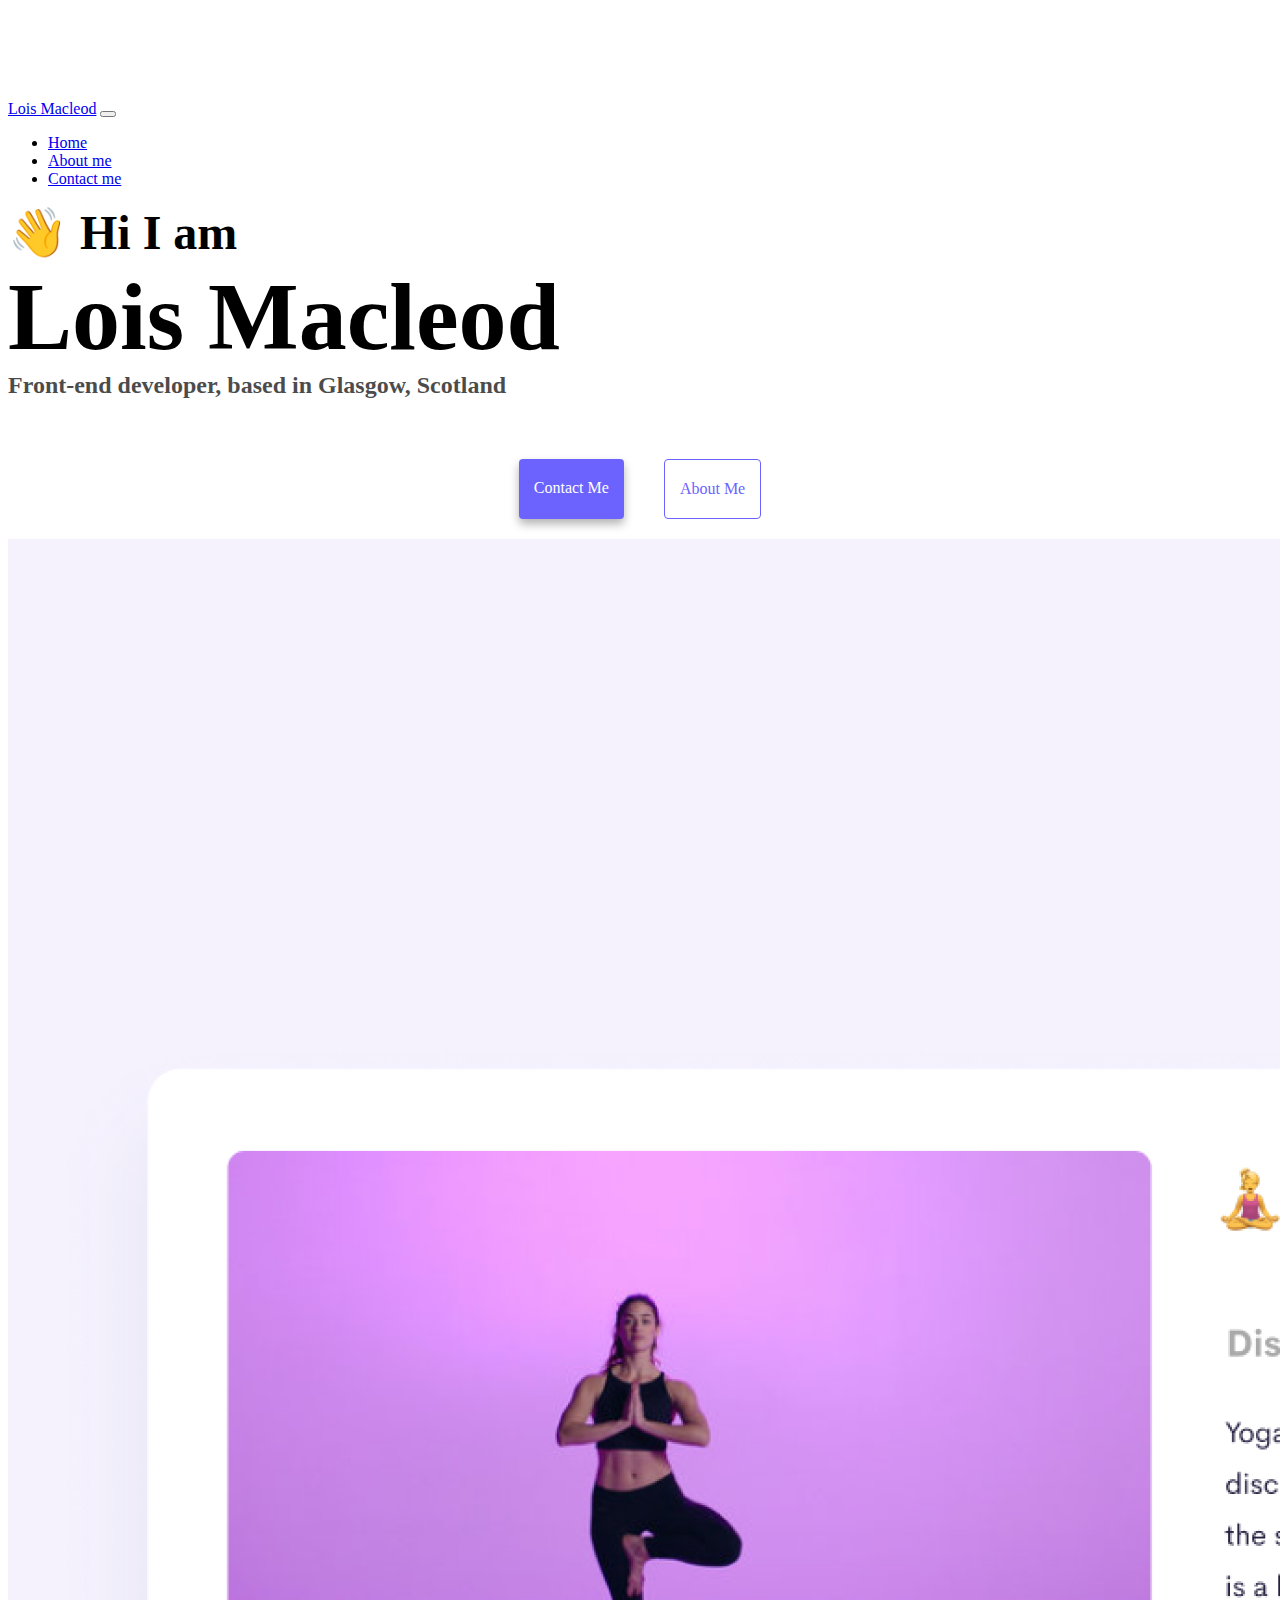
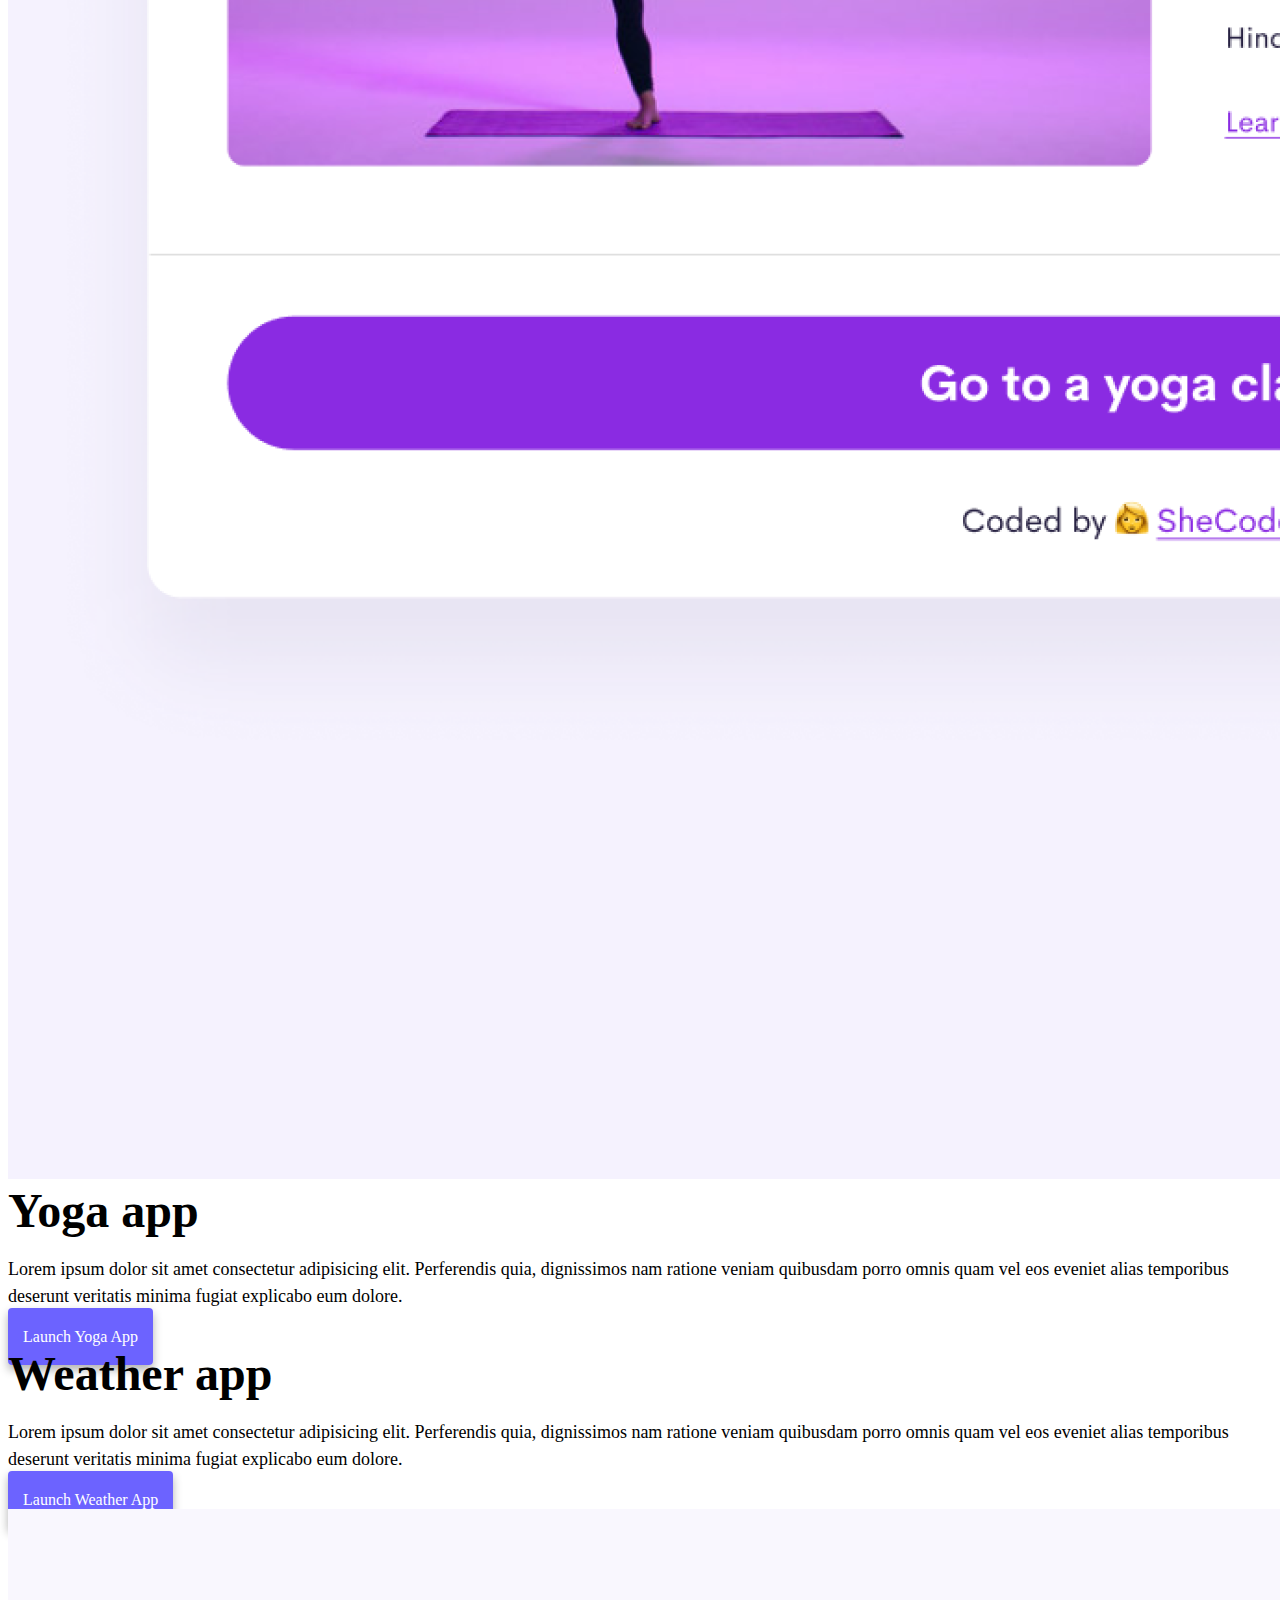
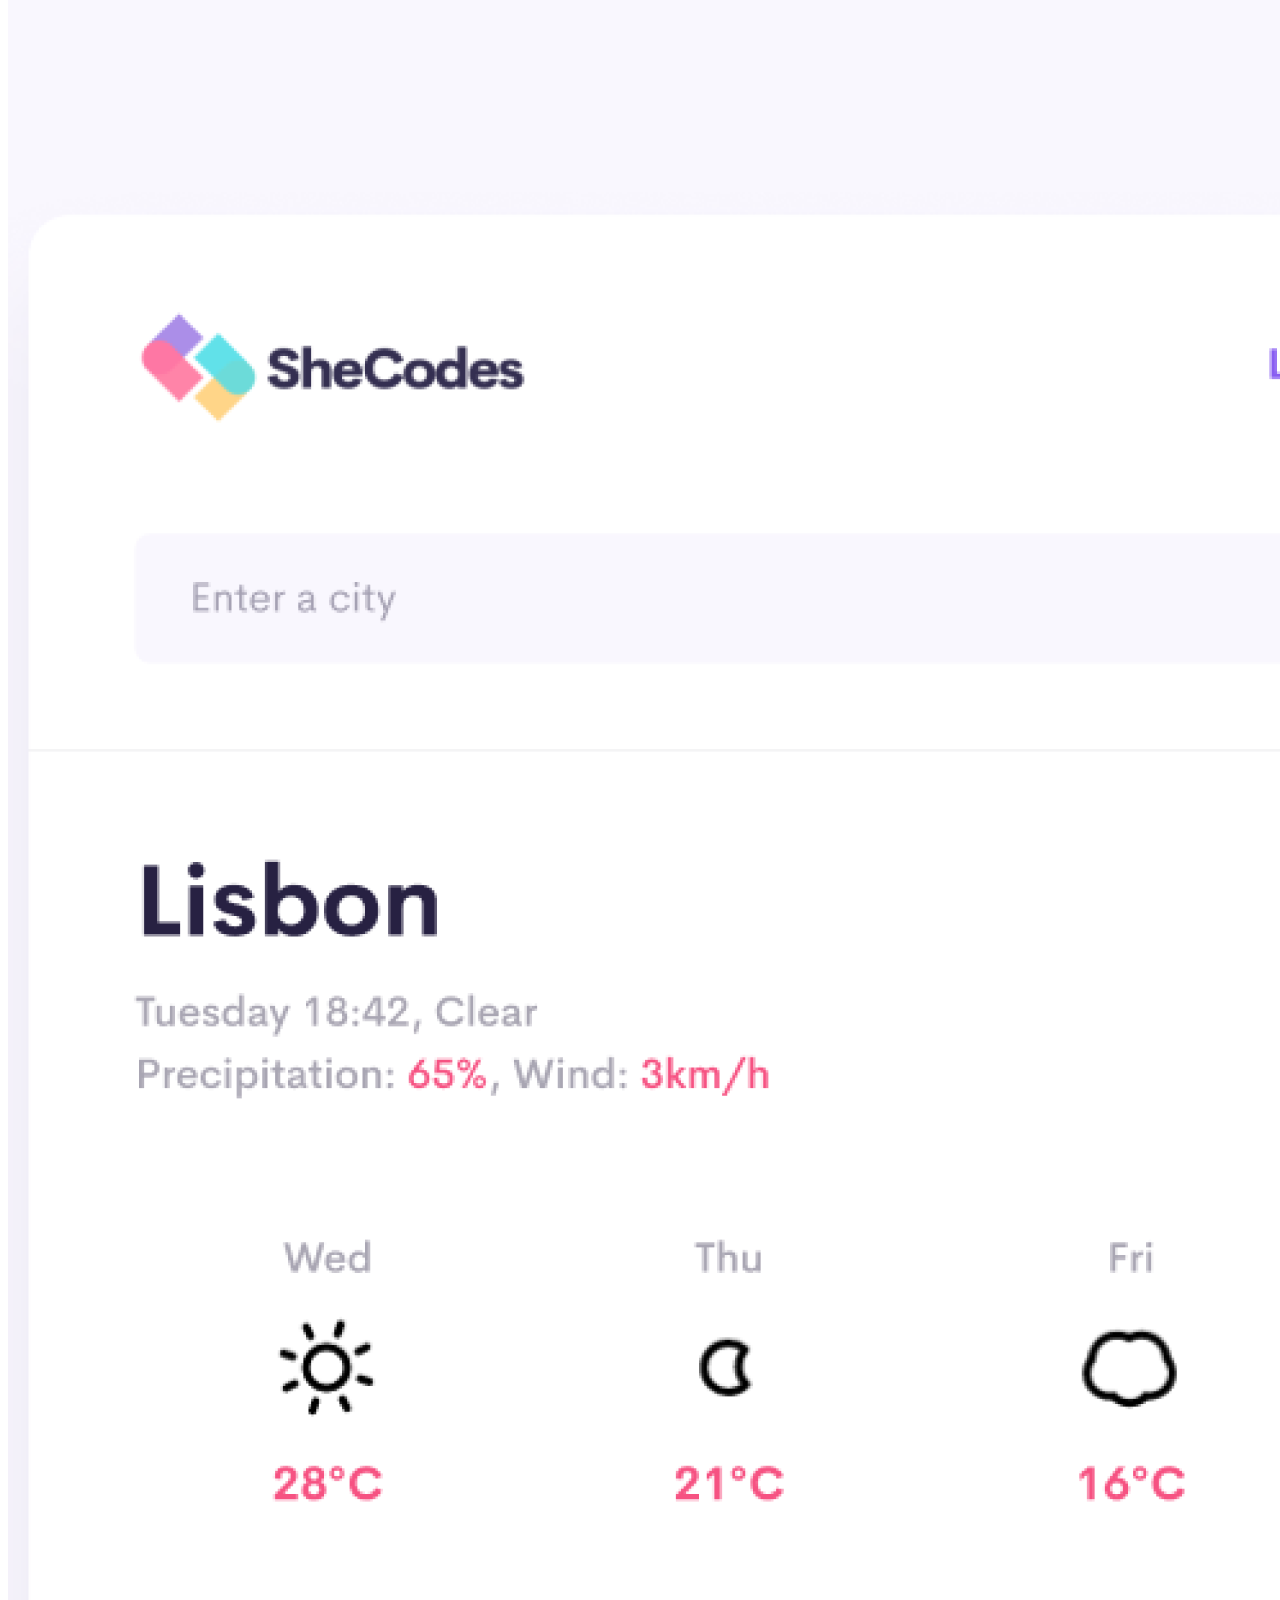
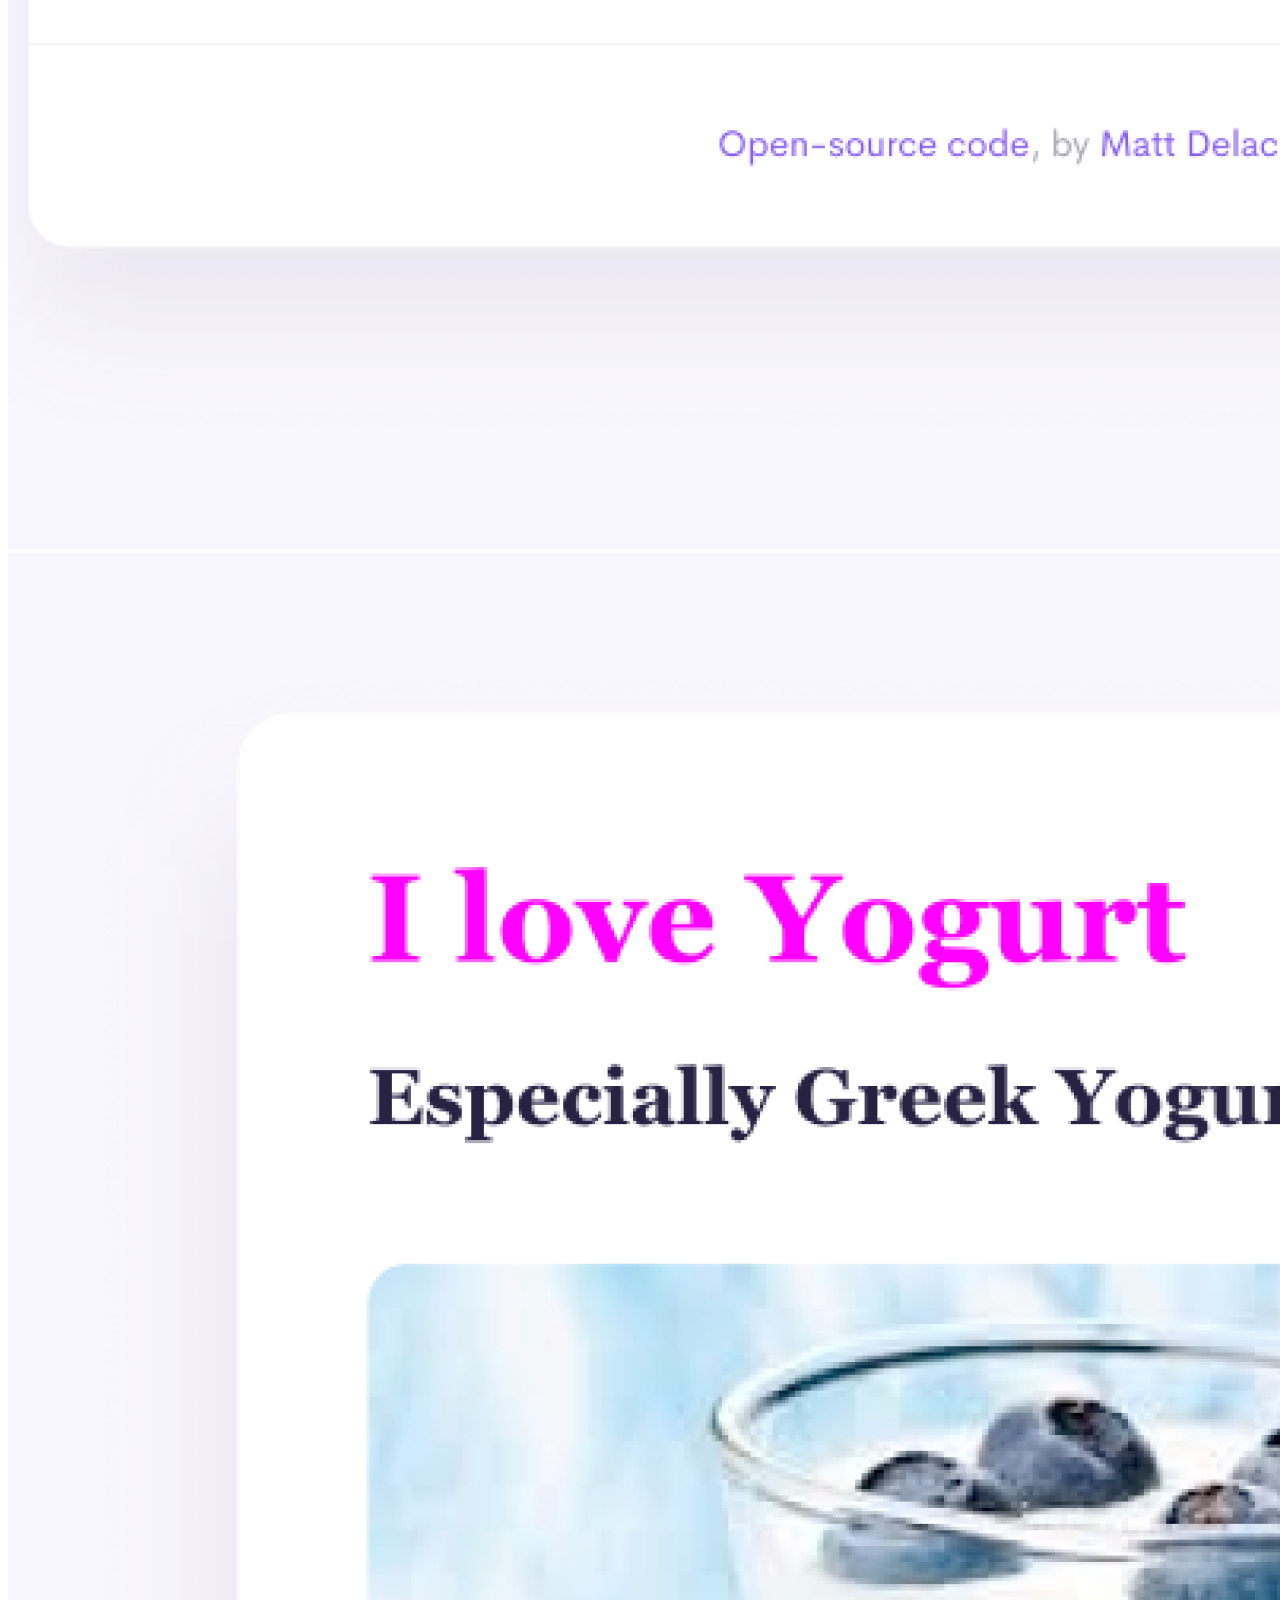
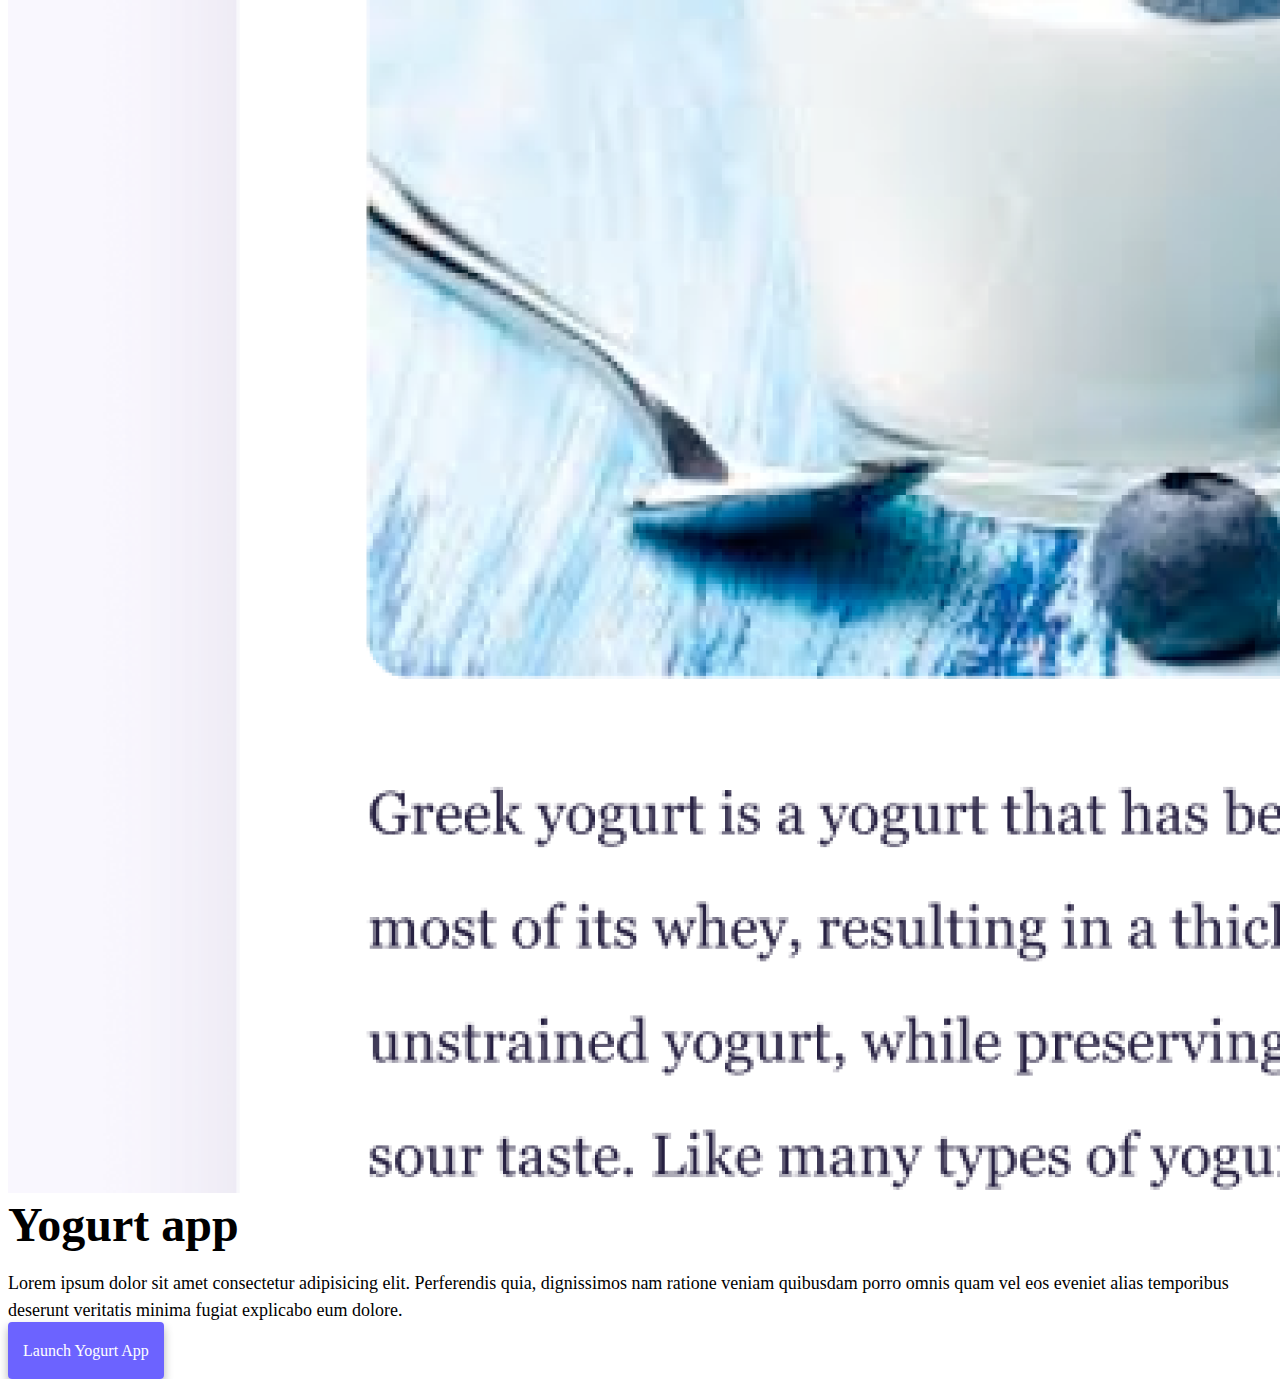
<file: index.html>
<!DOCTYPE html>
<html lang="en">
  <head>
    <meta charset="UTF-8" />
    <meta http-equiv="X-UA-Compatible" content="IE=edge" />
    <meta name="description" content="Lois Macleod Front End Developer Glasgow Scotland">
    <meta name="viewport" content="width=device-width, initial-scale=1.0" />
    <title>Lois Macleod - Front-end Developer</title>
    <link
      href="https://cdn.jsdelivr.net/npm/bootstrap@5.0.0-beta2/dist/css/bootstrap.min.css"
      rel="stylesheet"
      integrity="sha384-BmbxuPwQa2lc/FVzBcNJ7UAyJxM6wuqIj61tLrc4wSX0szH/Ev+nYRRuWlolflfl"
      crossorigin="anonymous"
    />
    <script
      src="https://cdn.jsdelivr.net/npm/bootstrap@5.0.0-beta2/dist/js/bootstrap.bundle.min.js"
      integrity="sha384-b5kHyXgcpbZJO/tY9Ul7kGkf1S0CWuKcCD38l8YkeH8z8QjE0GmW1gYU5S9FOnJ0"
      crossorigin="anonymous"
    ></script>
    <link rel="stylesheet" href="style.css" />
  </head>
  <body>
    <nav class="navbar navbar-expand-lg navbar-light bg-light fixed-top">
      <div class="container">
        <a class="navbar-brand" href="index.html" title="Lois Macleod - Front-end Developer">Lois Macleod</a>
        <button
          class="navbar-toggler"
          type="button"
          data-bs-toggle="collapse"
          data-bs-target="#navbarNav"
          aria-controls="navbarNav"
          aria-expanded="false"
          aria-label="Toggle navigation"
        >
          <span class="navbar-toggler-icon"></span>
        </button>
        <div class="collapse navbar-collapse" id="navbarNav">
          <ul class="navbar-nav">
            <li class="nav-item">
              <a class="nav-link active" aria-current="page" href="index.html" title="Lois Macleod Homepage"
                >Home</a
              >
            </li>
            <li class="nav-item">
              <a class="nav-link" href="about.html" title="About Lois Macleod">About me</a>
            </li>
            <li class="nav-item">
              <a class="nav-link" href="about.html#contact" title="Contact Lois Macleod">Contact me</a>
            </li>
          </ul>
        </div>
      </div>
    </nav>
    <h2 class="text-center">👋 Hi I am</h2>
    <h1 class="text-center">Lois Macleod</h1>
    <h3 class="text-center">Front-end developer, based in Glasgow, Scotland
    </h3>
    <div class="navigation-links mb-5">
      <a href="about.html#contact" class="primary-link" title="Contact Lois Macleod">Contact me</a>
      <a href="about.html" class="secondary-link" title="About Lois Macleod">About me</a>
    </div>
    <div class="container">
      <div class="row">
        <div class="col-6">
          <img src="images/yoga.png" class="img-fluid rounded" alt="yoga app"/>
        </div>
        <div class="col-6">
          <h2 class="mb-3">Yoga app</h2>
          <p>
            Lorem ipsum dolor sit amet consectetur adipisicing elit. Perferendis
            quia, dignissimos nam ratione veniam quibusdam porro omnis quam vel
            eos eveniet alias temporibus deserunt veritatis minima fugiat
            explicabo eum dolore.
          </p>
          <div class="mt-5">
            <a href="#" class="primary-link" title="Yoga App Launcher">Launch Yoga App</a>
          </div>
        </div>
      </div>
      <div class="row mt-5">
        <div class="col-6">
          <h2 class="mb-3">Weather app</h2>
          <p>
            Lorem ipsum dolor sit amet consectetur adipisicing elit. Perferendis
            quia, dignissimos nam ratione veniam quibusdam porro omnis quam vel
            eos eveniet alias temporibus deserunt veritatis minima fugiat
            explicabo eum dolore.
          </p>
          <div class="mt-5">
            <a href="#" class="primary-link" title="Weather App Launcher">Launch Weather App</a>
          </div>
        </div>
        <div class="col-6">
          <img src="images/weather.png" class="img-fluid rounded" alt="weather app"/>
        </div>
      </div>
      <div class="row mt-5">
        <div class="col-6">
          <img src="images/yogurt.png" class="img-fluid rounded" alt="yogurt app"/>
        </div>
        <div class="col-6">
          <h2 class="mb-3">Yogurt app</h2>
          <p>
            Lorem ipsum dolor sit amet consectetur adipisicing elit. Perferendis
            quia, dignissimos nam ratione veniam quibusdam porro omnis quam vel
            eos eveniet alias temporibus deserunt veritatis minima fugiat
            explicabo eum dolore.
          </p>
          <div class="mt-5">
            <a href="#" class="primary-link" title="Yogurt App Launcher">Launch Yogurt App</a>
          </div>
        </div>
      </div>
    </div>
  </body>
</html>
</file>
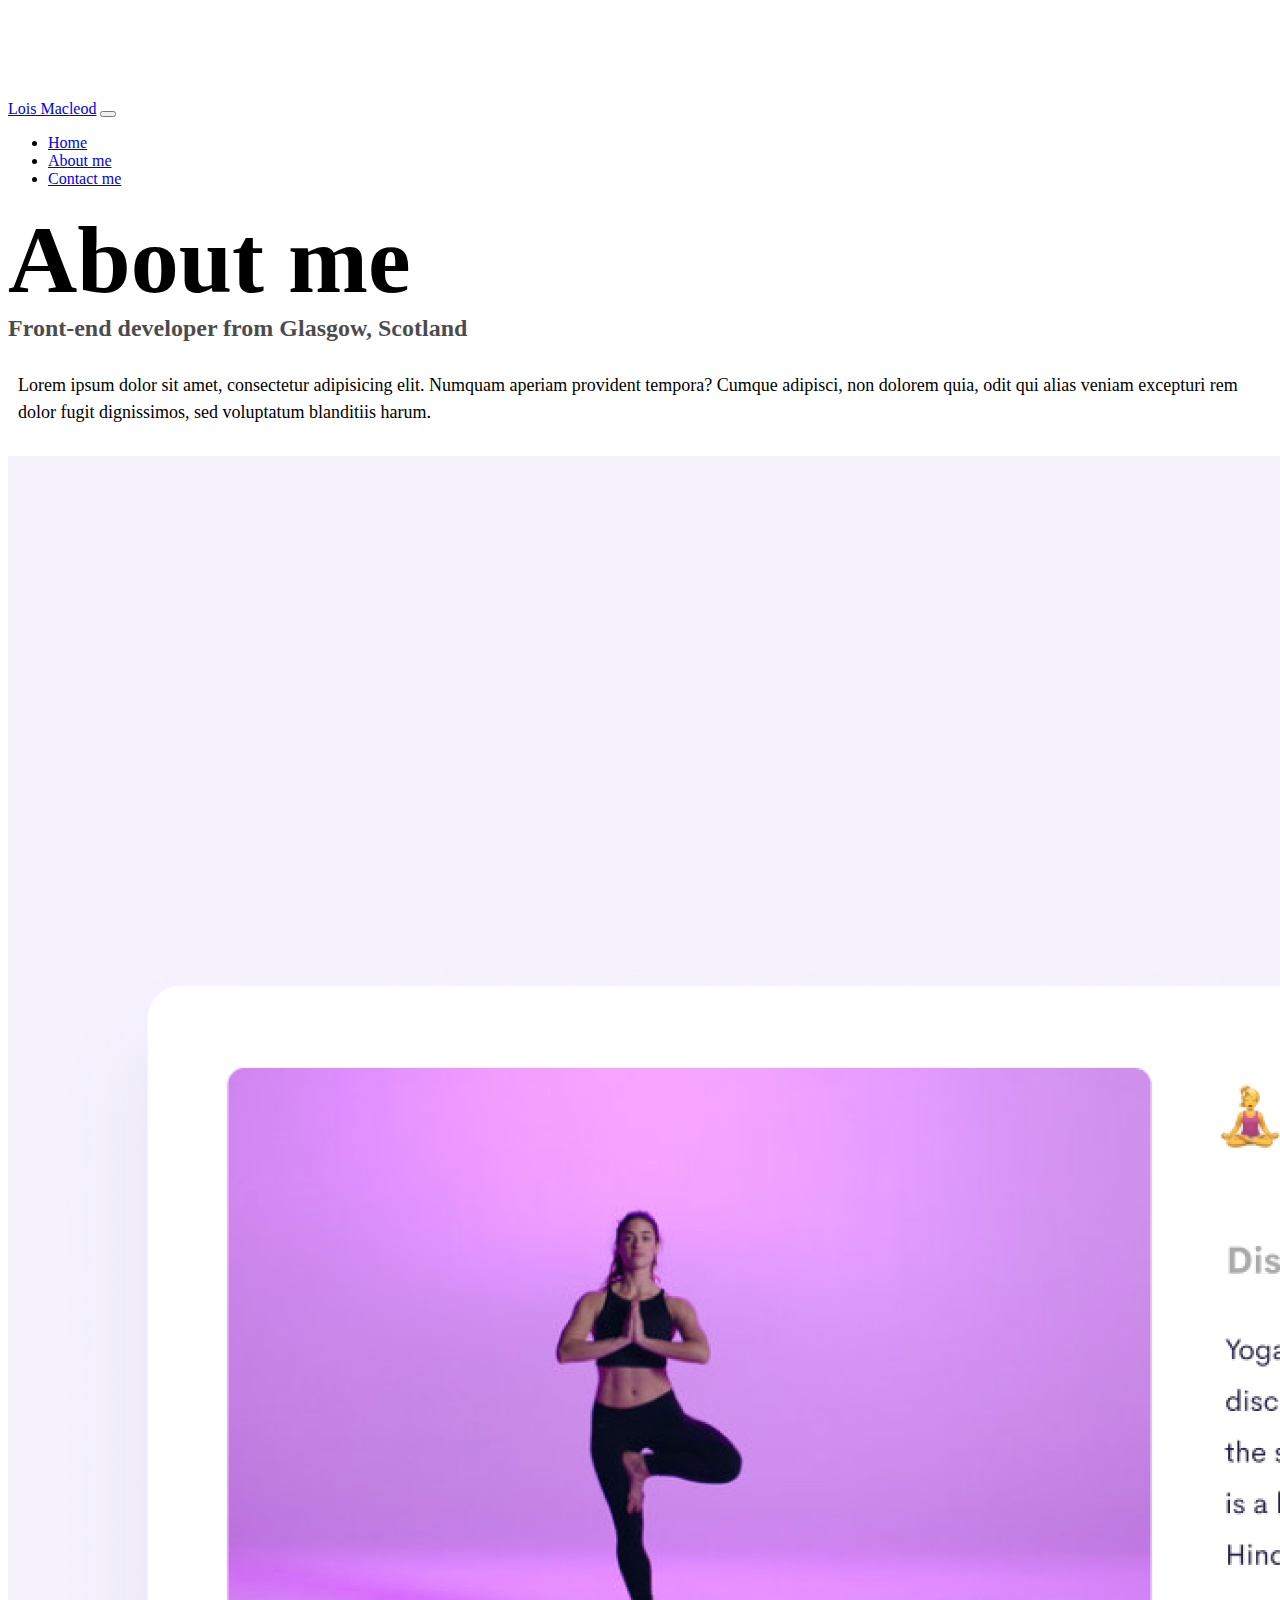
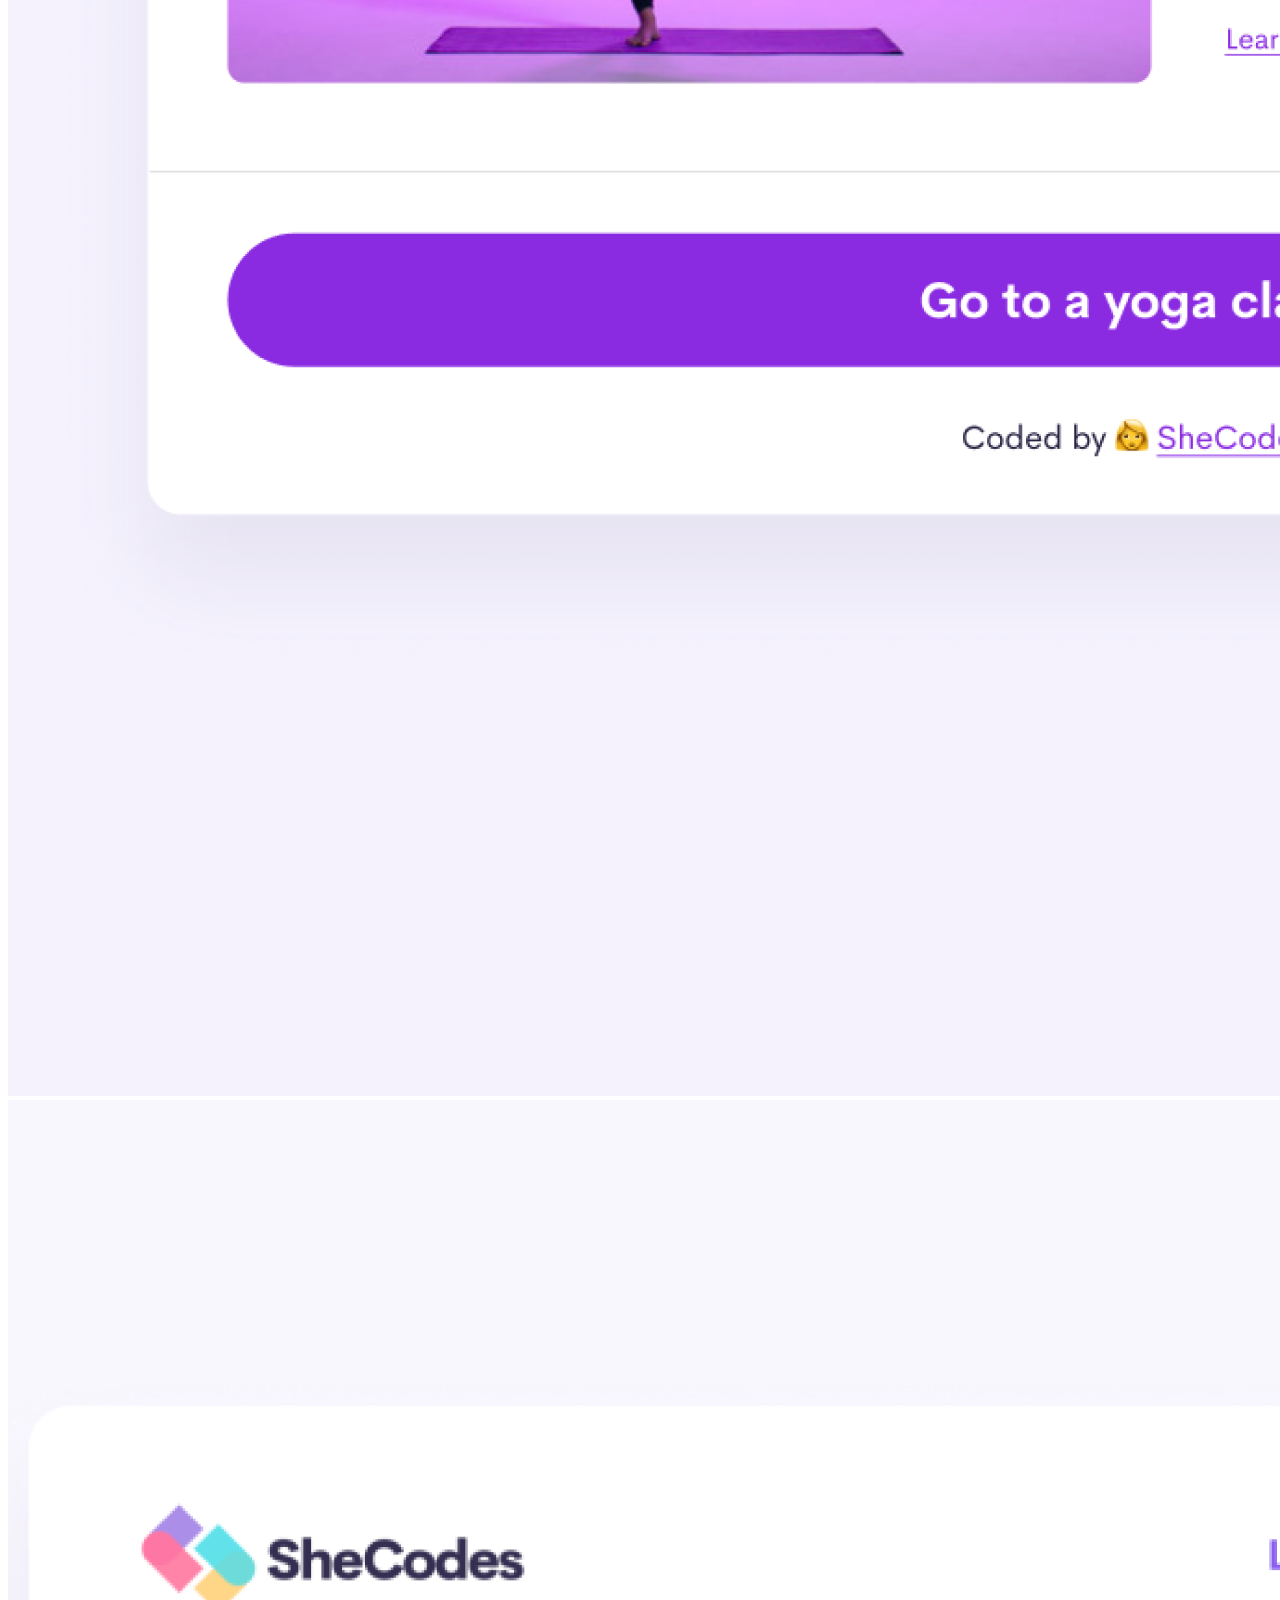
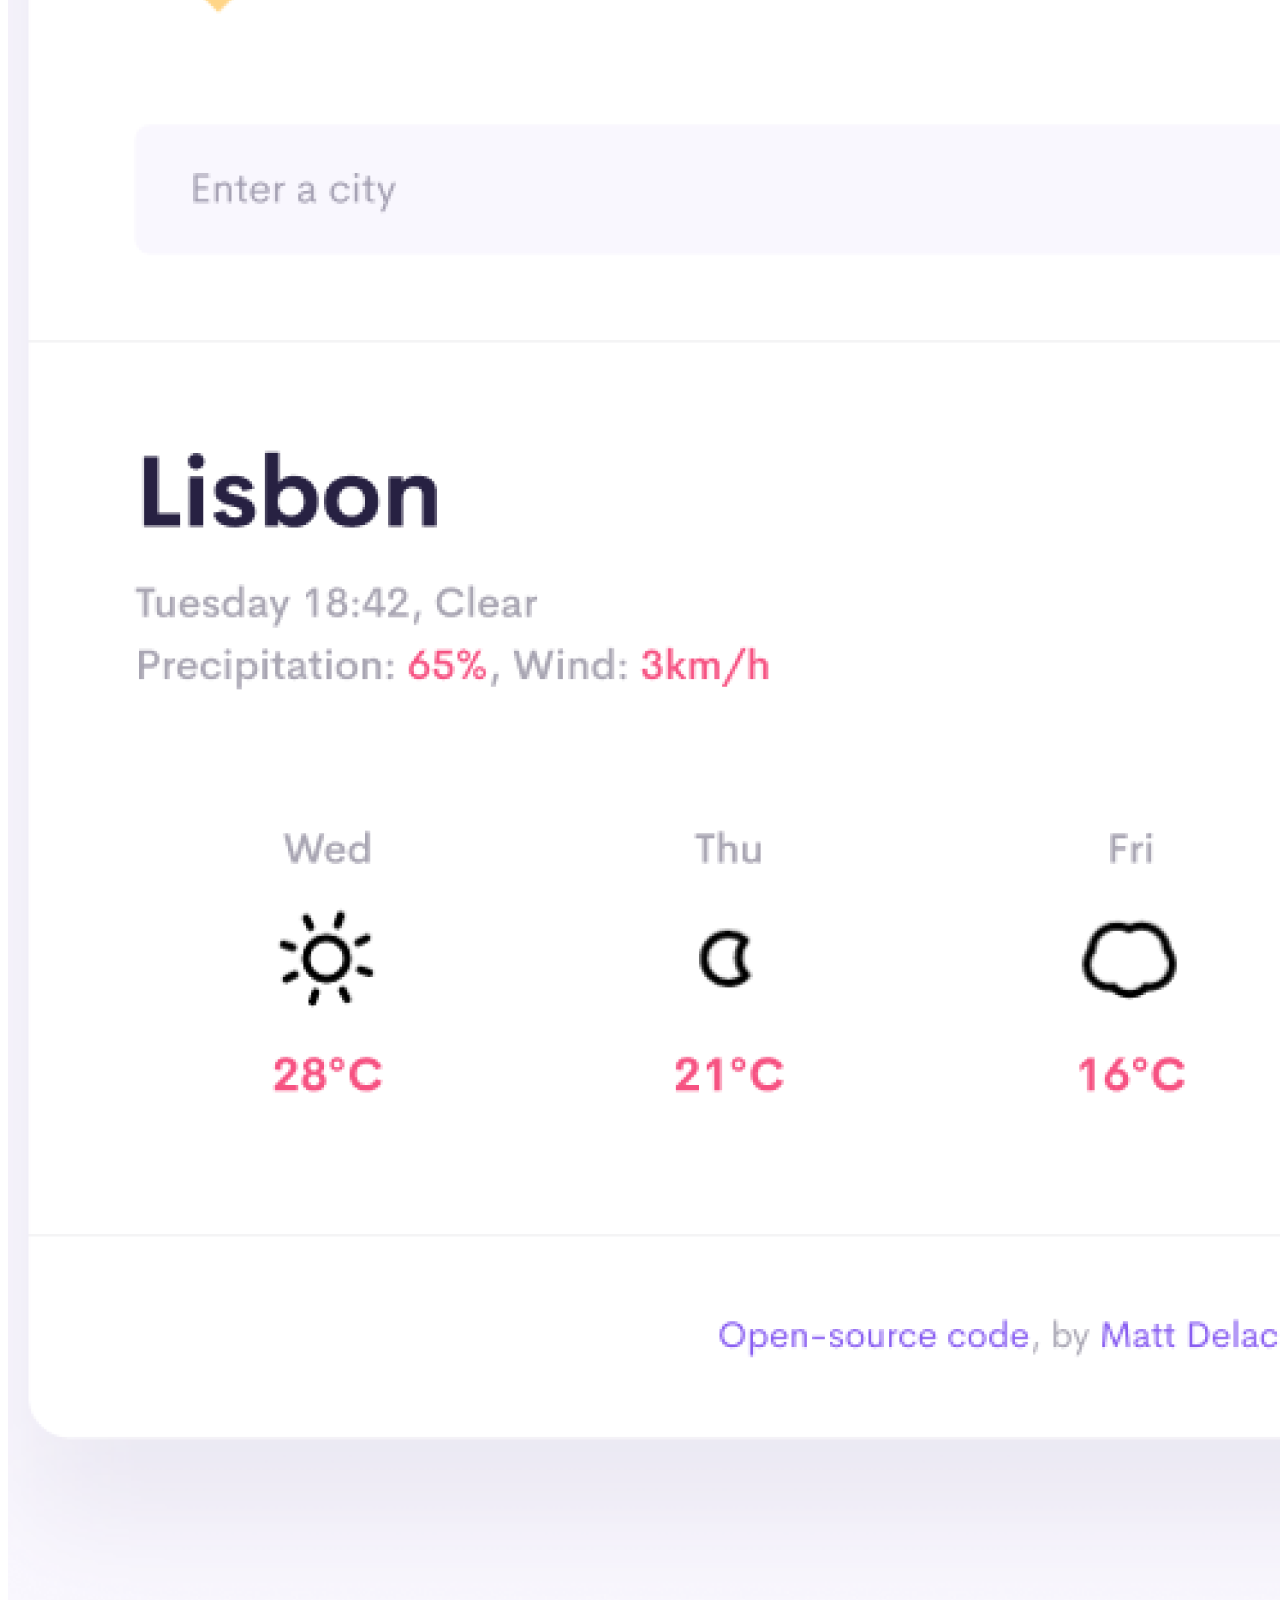
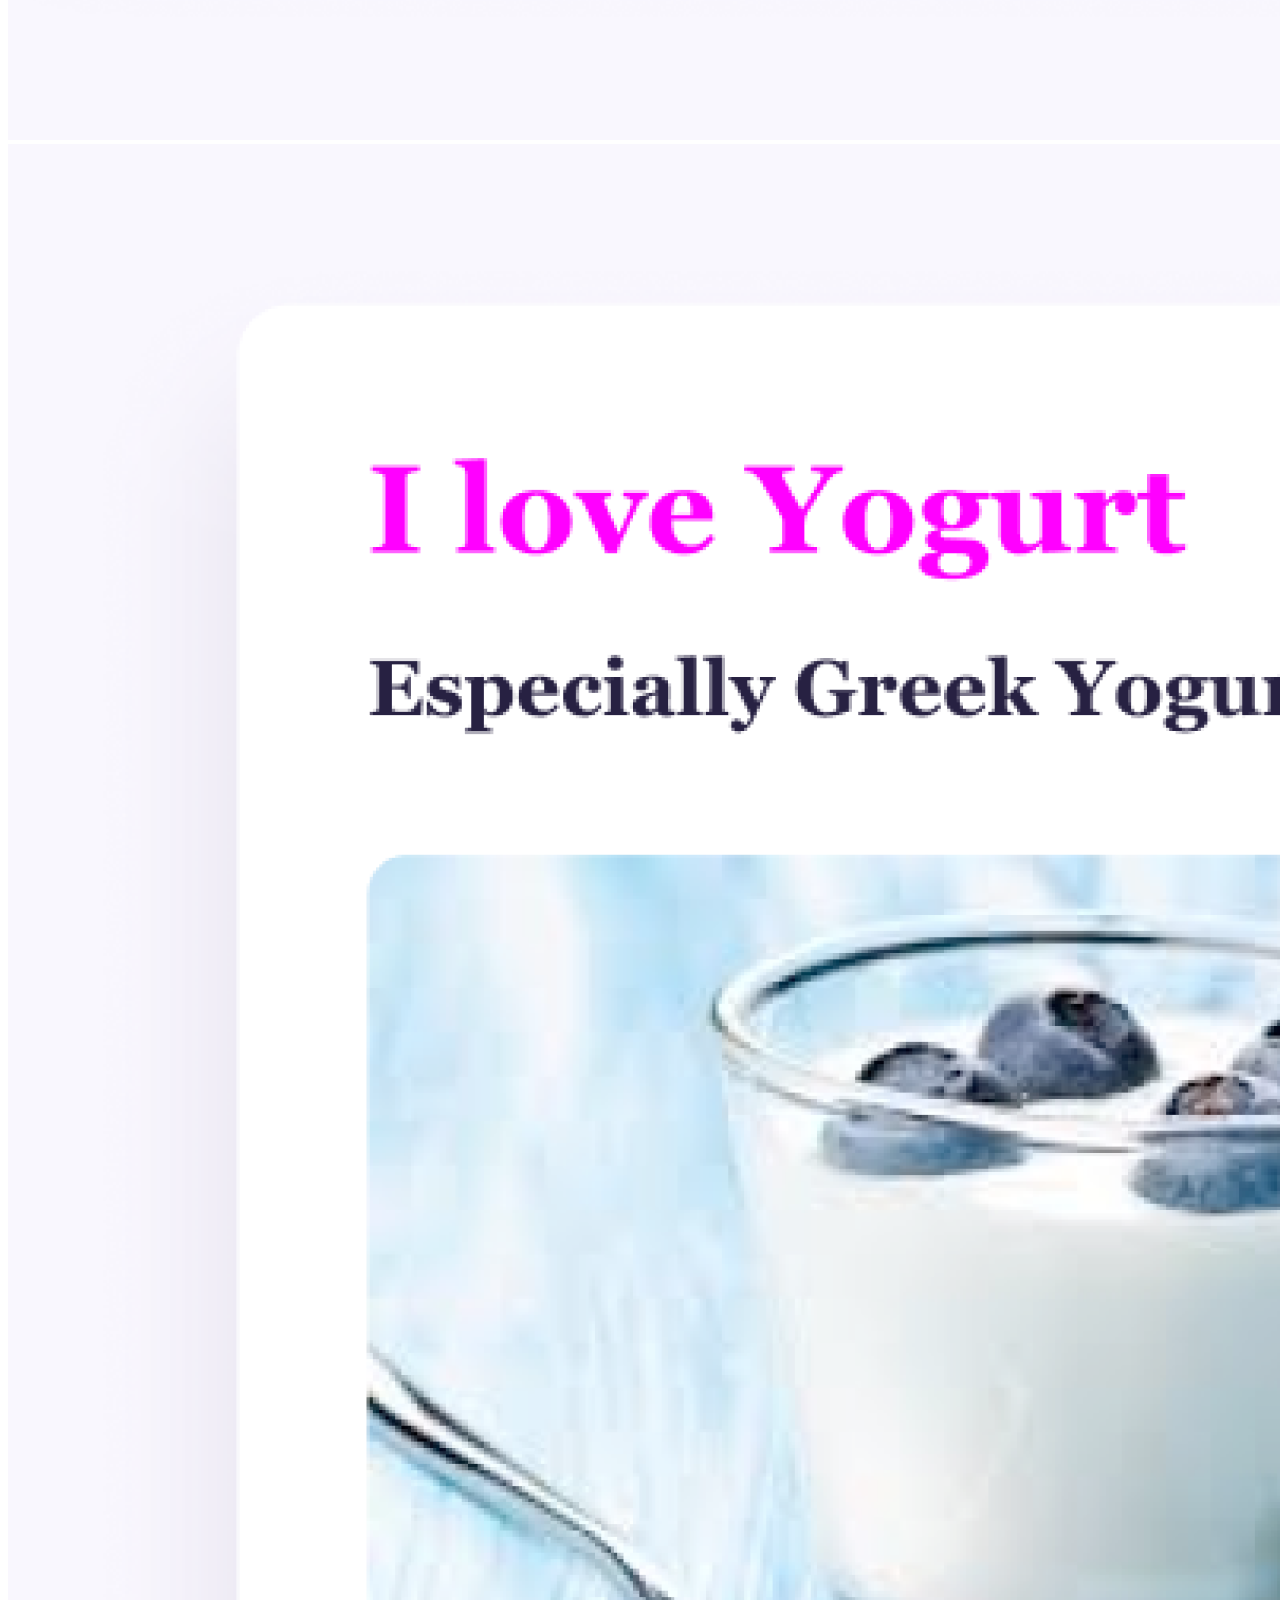
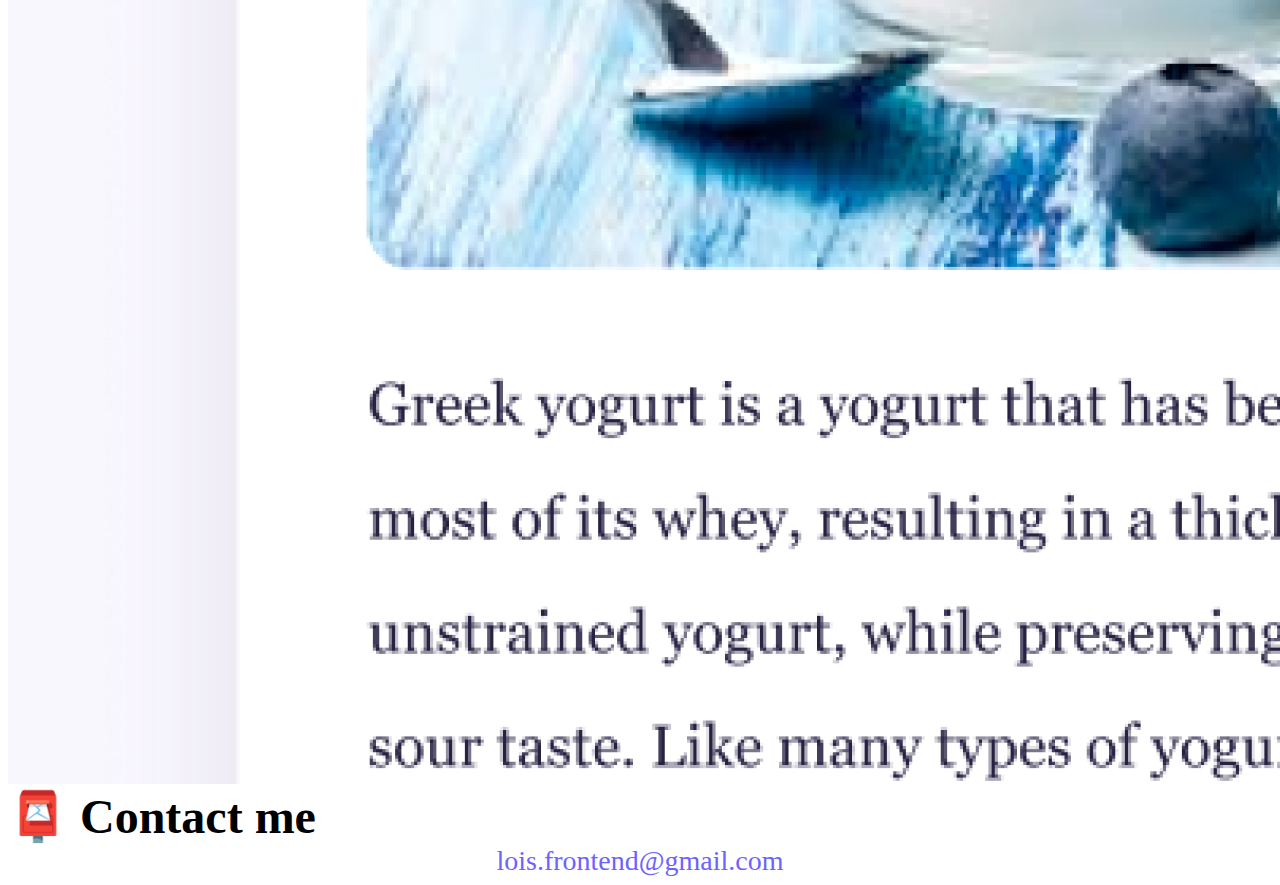
<file: about.html>
<!DOCTYPE html>
<html lang="en">
  <head>
    <meta charset="UTF-8" />
    <meta http-equiv="X-UA-Compatible" content="IE=edge" />
    <meta name="viewport" content="width=device-width, initial-scale=1.0" />
    <link
      href="https://cdn.jsdelivr.net/npm/bootstrap@5.0.0-beta2/dist/css/bootstrap.min.css"
      rel="stylesheet"
      integrity="sha384-BmbxuPwQa2lc/FVzBcNJ7UAyJxM6wuqIj61tLrc4wSX0szH/Ev+nYRRuWlolflfl"
      crossorigin="anonymous"
    />
    <script
      src="https://cdn.jsdelivr.net/npm/bootstrap@5.0.0-beta2/dist/js/bootstrap.bundle.min.js"
      integrity="sha384-b5kHyXgcpbZJO/tY9Ul7kGkf1S0CWuKcCD38l8YkeH8z8QjE0GmW1gYU5S9FOnJ0"
      crossorigin="anonymous"
    ></script>
    <link rel="stylesheet" href="style.css" />
    <title>About Lois Macleod</title>
  </head>
  <body>
    <nav class="navbar navbar-expand-lg navbar-light bg-light fixed-top">
      <div class="container">
        <a class="navbar-brand" href="index.html" title="Lois Macleod - Front-end Developer">Lois Macleod</a>
        <button
          class="navbar-toggler"
          type="button"
          data-bs-toggle="collapse"
          data-bs-target="#navbarNav"
          aria-controls="navbarNav"
          aria-expanded="false"
          aria-label="Toggle navigation"
        >
          <span class="navbar-toggler-icon"></span>
        </button>
        <div class="collapse navbar-collapse" id="navbarNav">
          <ul class="navbar-nav">
            <li class="nav-item">
              <a class="nav-link" aria-current="page" href="index.html" title="Lois Macleod Homepage">Home</a>
            </li>
            <li class="nav-item">
              <a class="nav-link active" href="about.html" title="About Lois Macleod">About me</a>
            </li>
            <li class="nav-item">
              <a class="nav-link" href="about.html#contact" title="Contact Lois Macleod">Contact me</a>
            </li>
          </ul>
        </div>
      </div>
    </nav>
    <h1 class="text-center">About me</h1>
    <h3 class="text-center">Front-end developer from Glasgow, Scotland</h3>
    <div class="about-paragraphs text-center">
      <p>
        Lorem ipsum dolor sit amet, consectetur adipisicing elit. Numquam
        aperiam provident tempora? Cumque adipisci, non dolorem quia, odit qui
        alias veniam excepturi rem dolor fugit dignissimos, sed voluptatum
        blanditiis harum.
      </p>
    </div>
    <div class="container">
      <div class="row">
        <div class="col-sm-4">
          <img src="images/yoga.png" class="img-fluid p-2 shadow rounded" alt="yoga app"/>
        </div>
        <div class="col-sm-4">
          <img src="images/weather.png" class="img-fluid p-2 shadow rounded" alt="weather app"/>
        </div>
        <div class="col-sm-4">
          <img src="images/yogurt.png" class="img-fluid p-2 shadow rounded" alt="yogurt app"/>
        </div>
      </div>
    </div>
    <div id="contact" class="mt-5">
      <h2 class="text-center">📮 Contact me</h2>
      <a href="mailto:lois.frontend@gmail.com" class="email-link" title="Email Lois Macleod"> lois.frontend@gmail.com </a>
    </div>
  </body>
</html>
</file>
<file: style.css>
:root {
    --primary-color: #6c63ff;
    --secondary-color: #f5f2fe;
    --box-shadow: 0 5px 10px rgba(0, 0, 0, 0.3);
  }
  
  body {
    margin-top: 100px;
  }
  
  h1,
  h2,
  h3 {
    margin: 0;
  }
  
  h1 {
    font-size: 96px;
  }
  
  h2 {
    font-size: 48px;
  }
  
  h3 {
    font-size: 24px;
    opacity: 0.7;
  }
  
  p {
    font-size: 18px;
    line-height: 1.5;
  }
  
  .navigation-links {
    display: flex;
    margin-top: 40px;
    justify-content: center;
  }
  
  .navigation-links a {
    margin: 20px;
  }
  
  .primary-link {
    border-radius: 4px;
    padding: 20px 15px;
    text-decoration: none;
    text-transform: capitalize;
    background: var(--primary-color);
    box-shadow: var(--box-shadow);
    color: white;
  }
  
  .secondary-link {
    border-radius: 4px;
    padding: 20px 15px;
    text-decoration: none;
    text-transform: capitalize;
    color: var(--primary-color);
    border: 1px solid var(--primary-color);
  }
  
  .homepage-link {
    color: var(--primary-color);
    text-align: center;
    display: block;
  }
  
  .about-paragraphs {
    margin: 30px 0;
  }
  
  .about-paragraphs p {
    margin: 10px;
  }
  
  .email-link {
    display: flex;
    justify-content: center;
    color: var(--primary-color);
    font-size: 28px;
    text-decoration: none;
  }
  
  .email-link:hover {
    text-decoration: underline;
  }

  
  @media (max-width: 600px) {

    h2 {
        font-size: 40px;
    }
    p {
        font-size: 14px;
    }
    a {
        font-size: 14px;
        padding: 30px 15px;
    }
  }
</file>
